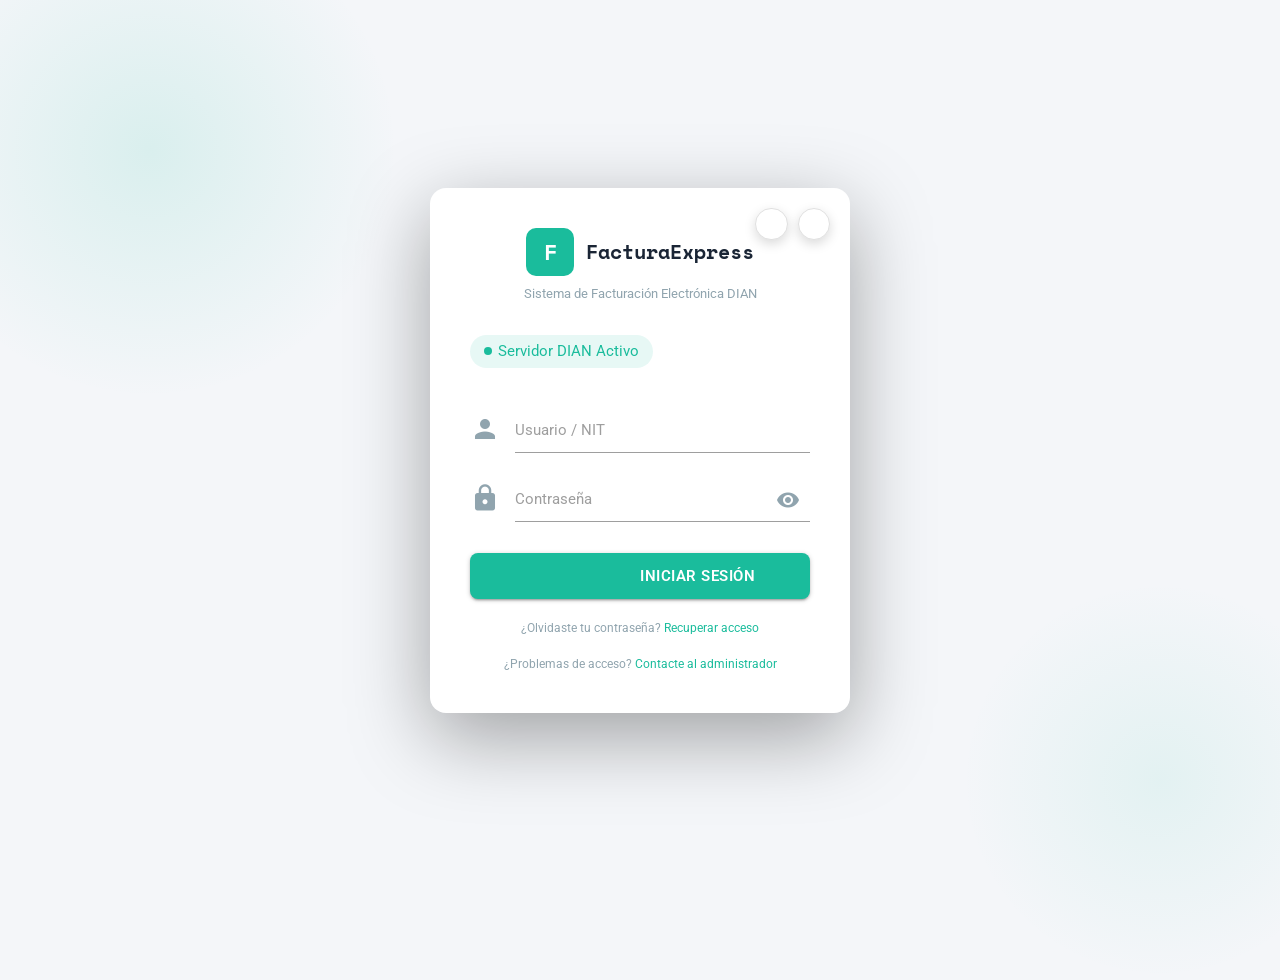
<file: Proyecto-FacturaExpress/index.html>
<!DOCTYPE html>
<html lang="es">
<head>
  <meta charset="UTF-8">
  <meta name="viewport" content="width=device-width, initial-scale=1.0">
  <title>FacturaExpress – Dashboard</title>
  <link rel="stylesheet" href="https://cdnjs.cloudflare.com/ajax/libs/materialize/1.0.0/css/materialize.min.css">
  <link href="https://fonts.googleapis.com/icon?family=Material+Icons" rel="stylesheet">
  <link rel="stylesheet" href="css/styles.css">
  <script src="js/accessibility-bootstrap.js"></script>
</head>
<body>

<!-- SIDEBAR -->
<div class="fx-sidebar">
  <a class="fx-sidebar-logo" href="index.html">
    <div class="fx-logo-box">F</div>
    <span class="fx-logo-text">FacturaExpress</span>
  </a>
  <div class="fx-sidebar-nav">
    <a class="fx-nav-item fx-active" href="index.html"><i class="material-icons">dashboard</i> Panel Principal</a>
    <a class="fx-nav-item" href="ventas.html"><i class="material-icons">shopping_cart</i> Gestión de Ventas</a>
    <a class="fx-nav-item" href="facturacion.html"><i class="material-icons">description</i> Facturación Electrónica</a>
    <a class="fx-nav-item" href="clientes.html"><i class="material-icons">group</i> Clientes</a>
    <a class="fx-nav-item" href="reportes.html"><i class="material-icons">bar_chart</i> Reportes y Estadísticas</a>
    <a class="fx-nav-item" href="configuracion.html"><i class="material-icons">settings</i> Configuración</a>
  </div>
  <div class="fx-sidebar-footer">
    <a class="fx-nav-item fx-logout" href="#" id="showLogoutBtn"><i class="material-icons">logout</i> Cerrar Sesión</a>
  </div>
</div>

<!-- MAIN -->
<div class="fx-main-area">

  <!-- TOPBAR -->
  <div class="fx-topbar">
    <span class="fx-topbar-title">Dashboard</span>
    <div class="fx-topbar-dian"><span class="pulse-dot"></span> DIAN SINCRONIZADO</div>
    <div class="fx-topbar-user">
      <div class="fx-topbar-user-info">
        <div class="fx-topbar-user-name">Jhon H. Romero</div>
        <div class="fx-topbar-user-role">Admin del Sistema</div>
      </div>
      <i class="material-icons" style="color:#1a2535;font-size:30px;">account_circle</i>
    </div>
  </div>

  <!-- CONTENIDO -->
  <div class="fx-content">

    <!-- KPIs -->
    <div class="row" style="margin-bottom:0;">
      <div class="col s12 m6 l3" style="padding-bottom:18px;">
        <div class="stat-card">
          <div class="stat-label">Ventas del Día</div>
          <div class="stat-value">$1.240.000</div>
          <div class="stat-change change-up"><i class="material-icons" style="font-size:14px;">arrow_upward</i> +12% vs ayer</div>
        </div>
      </div>
      <div class="col s12 m6 l3" style="padding-bottom:18px;">
        <div class="stat-card">
          <div class="stat-label">Facturas Emitidas</div>
          <div class="stat-value">45</div>
          <div class="stat-change change-up"><i class="material-icons" style="font-size:14px;">arrow_upward</i> +5 resp.</div>
        </div>
      </div>
      <div class="col s12 m6 l3" style="padding-bottom:18px;">
        <div class="stat-card">
          <div class="stat-label">Pendientes DIAN</div>
          <div class="stat-value">0</div>
          <div class="stat-change change-neutral"><i class="material-icons" style="font-size:14px;">check_circle</i> Ok respecto ayer</div>
        </div>
      </div>
      <div class="col s12 m6 l3" style="padding-bottom:18px;">
        <div class="stat-card">
          <div class="stat-label">Ticket Promedio</div>
          <div class="stat-value">$27.500</div>
          <div class="stat-change change-down"><i class="material-icons" style="font-size:14px;">arrow_downward</i> -2% respecto ayer</div>
        </div>
      </div>
    </div>

    <!-- Gráfico + Transacciones -->
    <div class="row">
      <div class="col s12 l8" style="padding-bottom:18px;">
        <div class="content-card">
          <svg viewBox="0 0 560 180" xmlns="http://www.w3.org/2000/svg" style="width:100%;height:170px;">
            <defs>
              <linearGradient id="cg" x1="0" y1="0" x2="0" y2="1">
                <stop offset="0%" stop-color="#1abc9c" stop-opacity=".18"/>
                <stop offset="100%" stop-color="#1abc9c" stop-opacity="0"/>
              </linearGradient>
            </defs>
            <line x1="0" y1="160" x2="560" y2="160" stroke="#eceff1" stroke-width="1"/>
            <line x1="0" y1="120" x2="560" y2="120" stroke="#eceff1" stroke-width="1" stroke-dasharray="4"/>
            <line x1="0" y1="80"  x2="560" y2="80"  stroke="#eceff1" stroke-width="1" stroke-dasharray="4"/>
            <line x1="0" y1="40"  x2="560" y2="40"  stroke="#eceff1" stroke-width="1" stroke-dasharray="4"/>
            <path d="M0,140 C80,130 130,120 180,100 C240,80 290,95 360,70 C420,50 490,28 560,16 L560,160 L0,160 Z" fill="url(#cg)"/>
            <path d="M0,140 C80,130 130,120 180,100 C240,80 290,95 360,70 C420,50 490,28 560,16" fill="none" stroke="#1abc9c" stroke-width="2.5"/>
            <circle cx="0"   cy="140" r="4" fill="#1abc9c"/>
            <circle cx="180" cy="100" r="4" fill="#1abc9c"/>
            <circle cx="290" cy="95"  r="4" fill="#1abc9c"/>
            <circle cx="360" cy="70"  r="4" fill="#1abc9c"/>
            <circle cx="490" cy="28"  r="4" fill="#1abc9c"/>
            <circle cx="560" cy="16"  r="4" fill="#1abc9c"/>
            <text x="4"   y="178" fill="#b0bec5" font-size="11" font-family="Roboto">Lun</text>
            <text x="94"  y="178" fill="#b0bec5" font-size="11" font-family="Roboto">Mar</text>
            <text x="186" y="178" fill="#b0bec5" font-size="11" font-family="Roboto">Mié</text>
            <text x="278" y="178" fill="#b0bec5" font-size="11" font-family="Roboto">Jue</text>
            <text x="372" y="178" fill="#b0bec5" font-size="11" font-family="Roboto">Vie</text>
            <text x="462" y="178" fill="#b0bec5" font-size="11" font-family="Roboto">Sáb</text>
          </svg>
          <p class="chart-label">Gráfico de Ventas Semanales</p>
        </div>
      </div>
      <div class="col s12 l4" style="padding-bottom:18px;">
        <div class="content-card" style="height:100%;">
          <div class="card-title-sm">Últimas Transacciones</div>
          <ul class="txn-list">
            <li>
              <div class="txn-icon-box"><i class="material-icons" style="font-size:18px;">receipt</i></div>
              <div><div class="txn-num">FAC-00124</div><div class="txn-time">Hace 15 min.</div></div>
              <div class="txn-amount">$45.000</div>
            </li>
            <li>
              <div class="txn-icon-box"><i class="material-icons" style="font-size:18px;">receipt</i></div>
              <div><div class="txn-num">FAC-00123</div><div class="txn-time">Hace 15 min.</div></div>
              <div class="txn-amount">$12.500</div>
            </li>
            <li>
              <div class="txn-icon-box"><i class="material-icons" style="font-size:18px;">receipt</i></div>
              <div><div class="txn-num">FAC-00122</div><div class="txn-time">Hace 16 min.</div></div>
              <div class="txn-amount">$89.000</div>
            </li>
          </ul>
        </div>
      </div>
    </div>

  </div><!-- /fx-content -->

  <!-- FOOTER -->
  <div class="fx-footer">
    <span>© 2026 FACTURAEXPRESS – FACTURACIÓN SEGURA</span>
    <div class="fx-footer-statuses">
      <div class="fx-f-status"><span class="pulse-dot"></span> MOTOR FISCAL ACTIVO</div>
      <div class="fx-f-status"><span class="pulse-dot"></span> BACKUPS AL DÍA</div>
    </div>
  </div>

</div><!-- /fx-main-area -->

<script src="https://cdnjs.cloudflare.com/ajax/libs/materialize/1.0.0/js/materialize.min.js"></script>
<script src="js/core.js"></script>

</body>
</html>
</file>
<file: Proyecto-FacturaExpress/css/styles.css>
/* FacturaExpress – Estilos compartidos */

@import url('https://fonts.googleapis.com/css2?family=Space+Mono:wght@400;700&family=Roboto:wght@300;400;500;700&display=swap');

:root {
  --accent:    #1abc9c;
  --accent-dk: #148f77;
  --danger:    #e74c3c;
  --danger-dk: #c0392b;
  --sidebar-bg:#0f1923;
  --bg-main:   #f4f6f9;
  --text-dark: #1a2535;
  --text-muted:#90a4ae;
  --border:    #eceff1;
  --card-bg:   #ffffff;
  --sidebar-w: 230px;
  --success:   #27ae60;
  --warning:   #f39c12;
  --info:      #3498db;
}

/* ── RESET BÁSICO ── */
*, *::before, *::after { box-sizing: border-box; margin: 0; padding: 0; }

/* ── BODY: flex horizontal ── */
body {
  font-family: 'Roboto', sans-serif;
  background: var(--bg-main);
  min-height: 100vh; 
  display: flex !important;
  flex-direction: row !important;
  transition: background-color 0.3s ease, color 0.3s ease;
}

/* Login Page Layout Override */
body.fx-login-page {
  flex-direction: column !important;
  align-items: center;
  justify-content: center;
  overflow: hidden;
}

/* Animación de entrada para el login */
@keyframes fxFadeUp {
  from { opacity: 0; transform: translateY(20px); }
  to { opacity: 1; transform: translateY(0); }
}

.login-card {
  animation: fxFadeUp 0.6s cubic-bezier(0.165, 0.84, 0.44, 1);
  position: relative;
  overflow: hidden;
}

/* SIDEBAR */
.fx-sidebar {
  width: var(--sidebar-w);
  min-width: var(--sidebar-w);
  height: 100vh;
  position: sticky;
  top: 0; left: 0;
  z-index: 200;
  background-color: var(--sidebar-bg);
  display: flex;
  flex-direction: column;
  overflow: hidden;
  transition: background-color 0.3s ease;
}

.fx-sidebar-logo {
  display: flex;
  align-items: center;
  gap: 10px;
  padding: 18px 16px;
  border-bottom: 1px solid rgba(255,255,255,0.07);
  text-decoration: none;
}

.fx-logo-box {
  width: 38px; height: 38px;
  background-color: var(--accent);
  border-radius: 8px;
  display: flex; align-items: center; justify-content: center;
  font-family: 'Space Mono', monospace;
  font-weight: 700; color: #fff; font-size: 18px;
  flex-shrink: 0;
}

.fx-logo-text {
  font-family: 'Space Mono', monospace;
  color: #fff; font-size: 14px; font-weight: 700;
}

.fx-sidebar-nav {
  flex: 1;
  padding: 12px 0;
  overflow-y: auto;
}

.fx-nav-item {
  display: flex;
  align-items: center;
  gap: 12px;
  padding: 12px 16px;
  color: #8da0b3;
  font-size: 13.5px;
  font-weight: 500;
  text-decoration: none;
  border-left: 3px solid transparent;
  transition: color .18s, background-color .18s, border-color .18s;
  line-height: 1.5;
  cursor: pointer;
}
.fx-nav-item:hover {
  color: #fff;
  background-color: rgba(255,255,255,0.05);
  text-decoration: none;
}
.fx-nav-item.fx-active {
  color: #fff;
  background-color: rgba(26,188,156,0.15);
  border-left-color: var(--accent);
}
.fx-nav-item .material-icons {
  font-size: 20px;
  flex-shrink: 0;
}

.fx-sidebar-footer {
  padding: 12px 0;
  border-top: 1px solid rgba(255,255,255,0.07);
}
.fx-nav-item.fx-logout { color: rgba(231,76,60,0.6); }
.fx-nav-item.fx-logout:hover { color: var(--danger); background-color: rgba(231,76,60,0.08); }

/* ÁREA PRINCIPAL */
.fx-main-area {
  flex: 1;
  display: flex;
  flex-direction: column;
  min-height: 100vh;
  background: var(--bg-main);
  transition: background-color 0.3s ease;
}

/* TOPBAR */
.fx-topbar {
  height: 64px;
  background: var(--card-bg);
  box-shadow: 0 1px 6px rgba(0,0,0,0.08);
  display: flex;
  align-items: center;
  justify-content: space-between;
  padding: 0 20px;
  position: sticky;
  top: 0;
  z-index: 50;
  flex-shrink: 0;
  gap: 12px;
  transition: background-color 0.3s ease;
}

.fx-topbar-title {
  font-family: 'Space Mono', monospace;
  font-size: 17px;
  font-weight: 700;
  color: var(--text-dark);
  white-space: nowrap;
  flex-shrink: 0;
  transition: color 0.3s ease;
}

.fx-topbar-dian {
  display: flex; align-items: center; gap: 6px;
  font-size: 11px; font-weight: 700;
  color: var(--accent);
  letter-spacing: 0.8px; text-transform: uppercase;
  white-space: nowrap;
}

.fx-topbar-user {
  display: flex;
  align-items: center;
  gap: 8px;
  flex-shrink: 0;
}
.fx-topbar-user-info { text-align: right; }
.fx-topbar-user-name {
  font-size: 13px; font-weight: 600; color: var(--text-dark);
  white-space: nowrap; line-height: 1.3;
  transition: color 0.3s ease;
}
.fx-topbar-user-role {
  font-size: 10px; color: var(--text-muted);
  text-transform: uppercase; letter-spacing: 0.5px;
}

/* PULSE DOT */
.pulse-dot {
  width: 8px; height: 8px;
  border-radius: 50%;
  background: var(--accent);
  display: inline-block;
  animation: blink 2s infinite;
  flex-shrink: 0;
}
@keyframes blink { 0%,100%{opacity:1} 50%{opacity:.3} }

/* CONTENIDO */
.fx-content {
  flex: 1;
  padding: 24px;
}

/* FOOTER */
.fx-footer {
  background: var(--sidebar-bg);
  padding: 8px 24px;
  display: flex;
  justify-content: space-between;
  align-items: center;
  flex-shrink: 0;
  flex-wrap: wrap;
  gap: 8px;
  transition: background-color 0.3s ease;
}
.fx-footer span { font-size: 11px; color: #546e7a; }
.fx-footer-statuses { display: flex; gap: 16px; }
.fx-f-status {
  display: flex; align-items: center; gap: 5px;
  font-size: 11px; font-weight: 700;
  color: var(--accent);
  text-transform: uppercase; letter-spacing: 0.5px;
}

/* COMPONENTES */
.stat-card {
  background: var(--card-bg);
  border-radius: 10px;
  padding: 20px;
  border-top: 3px solid var(--accent);
  box-shadow: 0 2px 8px rgba(0,0,0,0.06);
  transition: transform .2s, box-shadow .2s, background-color 0.3s ease;
  height: 100%;
}
.stat-card:hover { transform: translateY(-3px); box-shadow: 0 8px 24px rgba(0,0,0,0.1); }
.stat-label  { font-size: 11px; color: var(--text-muted); text-transform: uppercase; letter-spacing: .8px; font-weight: 600; margin-bottom: 6px; }
.stat-value  { font-size: 26px; font-weight: 700; color: var(--text-dark); font-family: 'Space Mono', monospace; margin-bottom: 4px; transition: color 0.3s ease; }
.stat-change { font-size: 12px; font-weight: 600; display: flex; align-items: center; gap: 3px; }
.change-up      { color: var(--accent); }
.change-down    { color: var(--danger); }
.change-neutral { color: var(--text-muted); }

.content-card {
  background: var(--card-bg);
  border-radius: 10px;
  padding: 22px;
  box-shadow: 0 2px 8px rgba(0,0,0,0.06);
  transition: background-color 0.3s ease;
}
.card-title-sm { font-size: 13px; font-weight: 700; color: var(--text-dark); margin-bottom: 14px; transition: color 0.3s ease; }

.txn-list { list-style: none; }
.txn-list li { display: flex; align-items: center; gap: 12px; padding: 10px 0; border-bottom: 1px solid var(--border); }
.txn-list li:last-child { border-bottom: none; }
.txn-icon-box { width: 34px; height: 34px; background: rgba(26,188,156,0.1); border-radius: 8px; display: flex; align-items: center; justify-content: center; color: var(--accent); flex-shrink: 0; }
.txn-num    { font-size: 13px; font-weight: 600; }
.txn-time   { font-size: 11px; color: var(--text-muted); }
.txn-amount { font-family: 'Space Mono', monospace; font-weight: 700; color: var(--accent); font-size: 14px; margin-left: auto; }

.payment-panel { background: var(--sidebar-bg); border-radius: 10px; padding: 22px; color: #fff; transition: background-color 0.3s ease; }
.payment-panel h6 { color: var(--accent); font-size: 12px; font-weight: 700; text-transform: uppercase; letter-spacing: .8px; margin-bottom: 18px; }
.pay-row  { display: flex; justify-content: space-between; font-size: 13px; margin-bottom: 10px; }
.pay-lbl  { color: #8da0b3; }
.pay-val  { color: #ecf0f1; font-family: 'Space Mono', monospace; font-weight: 600; }
.pay-divider { border-top: 1px solid rgba(255,255,255,0.1); margin: 12px 0; }
.total-lbl { font-size: 13px; color: #8da0b3; margin-bottom: 4px; }
.total-val { font-size: 28px; font-weight: 700; color: var(--accent); font-family: 'Space Mono', monospace; }

/* Estilos compartidos del modal de cierre de sesión */
.logout-modal {
  max-width: 420px !important;
  width: 90% !important;
  border-radius: 20px !important;
  overflow: hidden !important;
}
.logout-modal .modal-content {
  padding: 0 !important;
  max-height: none !important;
  height: auto !important;
}
.logout-header,
.logout-modal-header {
  background: linear-gradient(135deg, #0f1923 0%, #0f1a24 100%);
  padding: 20px 20px 16px 20px;
  text-align: center;
}
.logout-icon {
  width: 50px;
  height: 50px;
  background: rgba(26, 188, 156, 0.15);
  border-radius: 50%;
  display: flex;
  align-items: center;
  justify-content: center;
  margin: 0 auto 12px;
}
.logout-icon i {
  font-size: 28px;
  color: #1abc9c;
}
.logout-header h4,
.logout-header h3,
.logout-modal-header h4,
.logout-modal-header h3 {
  color: white;
  font-size: 20px;
  margin: 0 0 4px;
  font-family: 'Space Mono', monospace;
}
.logout-header p,
.logout-modal-header p {
  color: #8da0b3;
  margin: 0;
  font-size: 12px;
}
.logout-body {
  padding: 20px;
}
.logout-action-group {
  display: flex;
  gap: 12px;
}
.warning-compact {
  background: rgba(231, 76, 60, 0.08);
  border-left: 3px solid #e74c3c;
  padding: 10px 12px;
  border-radius: 8px;
  margin-bottom: 16px;
  display: flex;
  gap: 10px;
  align-items: center;
}
.warning-compact i {
  color: #e74c3c;
  font-size: 18px;
}
.warning-compact strong {
  display: inline;
  font-size: 13px;
  color: #1a2535;
}
.warning-compact span {
  font-size: 12px;
  color: #90a4ae;
}
.session-compact {
  background: #f4f6f9;
  border-radius: 12px;
  padding: 12px;
  margin-bottom: 20px;
}
.session-title-compact {
  font-size: 10px;
  font-weight: 700;
  color: #90a4ae;
  text-transform: uppercase;
  margin-bottom: 10px;
  display: flex;
  align-items: center;
  gap: 6px;
}
.session-title-compact i {
  font-size: 12px;
}
.session-grid {
  display: grid;
  grid-template-columns: 1fr 1fr;
  gap: 8px 12px;
}
.session-item {
  display: flex;
  justify-content: space-between;
  align-items: center;
}
.session-label-compact {
  color: #90a4ae;
  font-size: 11px;
}
.session-value-compact {
  color: #1a2535;
  font-weight: 600;
  font-family: 'Space Mono', monospace;
  font-size: 11px;
  background: white;
  padding: 2px 8px;
  border-radius: 12px;
}
.modal-buttons-compact {
  display: flex;
  gap: 10px;
  margin-bottom: 12px;
}
.modal-buttons-compact .btn {
  flex: 1;
  border-radius: 10px;
  height: 38px;
  line-height: 38px;
  font-weight: 600;
  text-transform: none;
  font-size: 13px;
  padding: 0;
}
.btn-cancel-compact {
  background: transparent !important;
  border: 1.5px solid #eceff1;
  color: #1a2535 !important;
}
.btn-cancel-compact:hover {
  background: #eceff1 !important;
}
.btn-logout-compact {
  background: linear-gradient(135deg, #e74c3c 0%, #c0392b 100%) !important;
}
.btn-logout-compact:hover {
  background: linear-gradient(135deg, #c0392b 0%, #a93226 100%) !important;
}
.security-note-compact {
  text-align: center;
  font-size: 10px;
  color: #90a4ae;
  display: flex;
  align-items: center;
  justify-content: center;
  gap: 6px;
}
.logout-loading {
  position: fixed;
  top: 0;
  left: 0;
  right: 0;
  bottom: 0;
  background: rgba(0,0,0,0.8);
  z-index: 9999;
  display: flex;
  align-items: center;
  justify-content: center;
  opacity: 0;
  visibility: hidden;
  transition: all 0.3s;
}
.logout-loading.active {
  opacity: 1;
  visibility: visible;
}
.loading-content {
  background: white;
  padding: 24px;
  border-radius: 20px;
  text-align: center;
  min-width: 200px;
}
.loading-content p {
  margin-top: 12px;
  color: #1a2535;
  font-weight: 500;
  font-size: 13px;
}
.btn-finalizar {
  width: 100%; margin-top: 20px;
  background-color: var(--accent) !important;
  font-family: 'Space Mono', monospace;
  font-size: 16px; border-radius: 8px !important;
  height: 54px !important; padding: 0 16px !important;
  line-height: 54px !important;
  font-weight: 700;
  display: flex; align-items: center; justify-content: center; gap: 8px;
}
.btn-finalizar:hover { background-color: var(--accent-dk) !important; }
.nota-genera { text-align: center; font-size: 10px; color: #546e7a; font-weight: 700; text-transform: uppercase; letter-spacing: .8px; margin-top: 10px; }

.badge-status { display: inline-flex; align-items: center; gap: 4px; padding: 3px 10px; border-radius: 20px; font-size: 11px; font-weight: 700; }
.badge-sent   { background: rgba(26,188,156,0.12); color: var(--accent); }

.client-card { background: var(--card-bg); border: 1px solid var(--border); border-radius: 10px; padding: 20px; transition: all .2s; box-shadow: 0 2px 8px rgba(0,0,0,0.05); }
.client-card:hover { border-color: var(--accent); box-shadow: 0 6px 20px rgba(26,188,156,0.1); transform: translateY(-2px); }

.config-section-card {
  background: var(--card-bg);
  border-radius: 16px;
  padding: 1.5rem 1.8rem;
  margin-bottom: 1.8rem;
  box-shadow: 0 6px 14px rgba(0,0,0,0.03), 0 1px 3px rgba(0,0,0,0.05);
  transition: all 0.2s ease;
  border: 1px solid var(--border);
}

.config-section-card:hover {
  border-color: var(--accent);
  box-shadow: 0 12px 22px rgba(26,188,156,0.08);
}

.config-title {
  display: flex;
  align-items: center;
  gap: 12px;
  margin-bottom: 24px;
  border-bottom: 2px solid rgba(26,188,156,0.2);
  padding-bottom: 12px;
}

.config-title i {
  font-size: 28px;
  color: var(--accent);
  background: rgba(26,188,156,0.1);
  padding: 8px;
  border-radius: 14px;
}

.config-title h3 {
  font-size: 1.35rem;
  font-weight: 600;
  margin: 0;
  color: var(--text-dark);
  font-family: 'Space Mono', monospace;
  letter-spacing: -0.2px;
}

.config-sub {
  font-size: 12px;
  color: var(--text-muted);
  margin-top: 4px;
  font-weight: 400;
}

.info-row {
  display: flex;
  justify-content: space-between;
  align-items: baseline;
  flex-wrap: wrap;
  gap: 12px;
  margin-bottom: 1.2rem;
  padding: 6px 0;
  border-bottom: 1px dashed var(--border);
}

.info-label {
  font-weight: 600;
  font-size: 13px;
  color: #5b6e7c;
  text-transform: uppercase;
  letter-spacing: 0.4px;
}

.info-value {
  font-family: 'Space Mono', monospace;
  font-weight: 600;
  color: var(--text-dark);
  background: #f8fafc;
  padding: 4px 12px;
  border-radius: 40px;
  font-size: 13px;
}

.expiry-badge {
  background: rgba(231, 76, 60, 0.1);
  color: var(--danger);
  border-radius: 30px;
  padding: 4px 12px;
  font-size: 12px;
  font-weight: 700;
  display: inline-flex;
  align-items: center;
  gap: 6px;
}

.action-buttons-grid {
  display: flex;
  flex-wrap: wrap;
  gap: 12px;
  margin-top: 1rem;
}

.btn-outline-accent {
  background: transparent;
  border: 1.5px solid var(--accent);
  color: var(--accent);
  box-shadow: none;
  border-radius: 40px;
  padding: 0 20px;
  font-weight: 600;
  text-transform: none;
  transition: 0.2s;
  line-height: 36px;
  height: 36px;
}

.btn-outline-accent:hover {
  background: var(--accent);
  color: white;
}

.toggle-switch-custom {
  display: flex;
  align-items: center;
  justify-content: space-between;
  margin-bottom: 18px;
}

.switch label .lever {
  background-color: #cfd8dc;
}

.switch label input[type=checkbox]:checked+.lever {
  background-color: rgba(26,188,156,0.6);
}

.switch label input[type=checkbox]:checked+.lever:after {
  background-color: var(--accent);
}

.text-size-selector {
  display: flex;
  align-items: center;
  gap: 14px;
  flex-wrap: wrap;
}

.size-badge {
  background: #ecf0f1;
  border-radius: 40px;
  padding: 4px 16px;
  font-size: 12px;
  font-weight: 500;
  cursor: pointer;
  transition: 0.2s;
  color: #2c3e50;
}

.size-badge.active,
.size-badge:hover {
  background: var(--accent);
  color: white;
}

.btn-teal-text {
  color: var(--accent);
}

hr {
  background-color: var(--border);
  height: 1px;
  margin: 16px 0;
}

@media (max-width: 600px) {
  .config-section-card {
    padding: 1.2rem;
  }
  .info-row {
    flex-direction: column;
    align-items: flex-start;
    gap: 6px;
  }
  .action-buttons-grid .btn {
    width: 100%;
    text-align: center;
  }
}

.client-id-tag { font-size: 11px; color: var(--text-muted); }
.client-name   { font-weight: 700; font-size: 14px; margin: 6px 0 3px; }
.client-email  { font-size: 12px; color: var(--text-muted); margin-bottom: 14px; }
.client-actions { display: flex; justify-content: space-between; }

.progress            { background: var(--border) !important; border-radius: 10px !important; height: 10px !important; margin: 0 !important; }
.progress .determinate { background: var(--accent) !important; border-radius: 10px !important; }

table thead              { background: var(--sidebar-bg); }
table thead th           { color: var(--accent) !important; font-size: 11px; letter-spacing: .8px; padding: 14px 16px; }
table.striped > tbody > tr:nth-child(odd) { background: #f8fafb; }
table.highlight > tbody > tr:hover        { background: rgba(26,188,156,0.04) !important; }

.btn-teal  { background-color: var(--accent)    !important; }
.btn-teal:hover  { background-color: var(--accent-dk) !important; }
.btn-dark  { background-color: var(--text-dark) !important; }
.btn-dark:hover  { background-color: #2c3e50 !important; }

.report-kpi { background: #fff; border-radius:10px; padding:18px 20px; box-shadow:0 2px 8px rgba(0,0,0,0.06); border-left:4px solid #1abc9c; display:flex; align-items:center; gap:16px; }
.rk-icon { font-size:32px; color:#1abc9c; }
.rk-val { font-size:22px; font-weight:700; color:#1a2535; font-family:'Space Mono',monospace; }
.rk-lbl { font-size:11px; color:#90a4ae; text-transform:uppercase; letter-spacing:.7px; font-weight:600; }

.report-toolbar { display:flex; flex-wrap:wrap; align-items:center; gap:10px; justify-content:space-between; margin-bottom:18px; padding: 8px 12px; border-radius: 16px; background: rgba(255,255,255,0.05); }
.report-toolbar-tabs { display:flex; flex-wrap:wrap; gap:8px; align-items:center; }
.report-toolbar .btn { min-width: 180px; flex: 0 0 auto; }
.report-toolbar .tab-btn { flex: 0 1 auto; }
.report-toolbar .btn-dark { border-radius: 12px !important; padding: 0 20px !important; }
.tab-btn { padding:8px 18px; border:1px solid #cfd8dc; border-radius:20px; background:none; cursor:pointer; font-size:13px; font-weight:600; color:#546e7a; transition:all .18s; white-space: nowrap; }
.tab-btn.active, .tab-btn:hover { background:#1abc9c; color:#fff; border-color:#1abc9c; }

@media (max-width: 900px) {
  .report-toolbar { justify-content:flex-start; padding: 10px 8px; }
  .report-toolbar .btn { width:100%; margin-left:0; }
  .report-toolbar-tabs { width:100%; justify-content:flex-start; }
  .report-toolbar .tab-btn { flex: 1 1 auto; min-width: 120px; }
}

.input-field input:focus                   { border-bottom-color: var(--accent) !important; box-shadow: 0 1px 0 0 var(--accent) !important; }
.input-field input:focus + label,
.input-field input:focus ~ label           { color: var(--accent) !important; }

.qty-ctrl { display: flex; align-items: center; gap: 8px; }
.qty-btn  { width: 26px; height: 26px; border: 1px solid #cfd8dc; border-radius: 4px; background: none; cursor: pointer; font-size: 16px; display: flex; align-items: center; justify-content: center; transition: all .15s; }
.qty-btn:hover { background: var(--accent); color: #fff; border-color: var(--accent); }
.qty-val  { font-weight: 700; font-family: 'Space Mono', monospace; min-width: 20px; text-align: center; }

.section-heading { font-size: 11px; font-weight: 700; color: var(--text-muted); text-transform: uppercase; letter-spacing: .8px; margin: 6px 0 12px; text-align: center; }
.chart-label     { text-align: center; font-size: 12px; color: var(--text-muted); font-style: italic; margin-top: 6px; }

/* ============================================ */
/* ACCESIBILIDAD GLOBAL - Modo Oscuro */
/* ============================================ */

body.fx-dark-mode,
body.fx-dark-mode .fx-main-area {
  background: #121212 !important;
}

body.fx-dark-mode .fx-sidebar {
  background: #0a0f14 !important;
}

body.fx-dark-mode .fx-sidebar .fx-nav-item {
  color: #8da0b3 !important;
}

body.fx-dark-mode .fx-sidebar .fx-nav-item:hover {
  color: #fff !important;
  background-color: rgba(255,255,255,0.05) !important;
}

body.fx-dark-mode .fx-sidebar .fx-nav-item.fx-active {
  background-color: rgba(26,188,156,0.15) !important;
  color: #fff !important;
}

body.fx-dark-mode .stat-card,
body.fx-dark-mode .content-card,
body.fx-dark-mode .config-section-card,
body.fx-dark-mode .client-card {
  background: #1e2a32 !important;
  color: #e0e0e0 !important;
  border-color: #2c3e3f !important;
}

body.fx-dark-mode .payment-panel {
  background: #0a0f14 !important;
}

body.fx-dark-mode .fx-topbar,
body.fx-dark-mode .fx-footer {
  background: #0f1a1f !important;
}

body.fx-dark-mode .fx-topbar-title,
body.fx-dark-mode .fx-topbar-user-name,
body.fx-dark-mode .card-title-sm,
body.fx-dark-mode .stat-value,
body.fx-dark-mode .config-title h3 {
  color: #e0e0e0 !important;
}

body.fx-dark-mode .info-value,
body.fx-dark-mode .txn-amount,
body.fx-dark-mode .client-id-tag,
body.fx-dark-mode .client-email,
body.fx-dark-mode .txn-time {
  background: #2c3e50 !important;
  color: #cfd8dc !important;
}

body.fx-dark-mode .input-field input,
body.fx-dark-mode .input-field label {
  color: #ddd !important;
}

body.fx-dark-mode .input-field input {
  border-bottom-color: #4a6a6f !important;
}

body.fx-dark-mode .input-field input:focus {
  border-bottom-color: #1abc9c !important;
}

body.fx-dark-mode table tbody tr {
  border-bottom-color: #2c3e3f !important;
}

body.fx-dark-mode table.striped > tbody > tr:nth-child(odd) {
  background: #15232c !important;
}

body.fx-dark-mode .badge-status {
  background: rgba(26,188,156,0.15) !important;
}

body.fx-dark-mode .session-compact {
  background: #15232c !important;
}

body.fx-dark-mode .session-value-compact {
  background: #2c3e50 !important;
  color: #cfd8dc !important;
}

body.fx-dark-mode .warning-compact {
  background: rgba(231, 76, 60, 0.15) !important;
}

body.fx-dark-mode .warning-compact strong,
body.fx-dark-mode .warning-compact span {
  color: #e0e0e0 !important;
}

body.fx-dark-mode .modal .modal-content,
body.fx-dark-mode .logout-modal .modal-content {
  background: #1e2a32 !important;
}

body.fx-dark-mode .logout-header {
  background: #0a0f14 !important;
}

body.fx-dark-mode .progress {
  background: #2c3e50 !important;
}

body.fx-dark-mode .btn {
  color: #fff !important;
}

body.fx-dark-mode .btn-dark {
  background-color: #283d4f !important;
  color: #fff !important;
  border: 1px solid rgba(255,255,255,0.12) !important;
  box-shadow: 0 4px 12px rgba(0,0,0,0.18);
}

body.fx-dark-mode .btn-dark:hover {
  background-color: #33516a !important;
}

body.fx-dark-mode .report-kpi {
  background: #18232c !important;
  color: #e0e0e0 !important;
  border-left-color: #1abc9c !important;
  box-shadow: 0 2px 18px rgba(0,0,0,0.3) !important;
}
body.fx-dark-mode .report-kpi .rk-icon { color: #1abc9c !important; }
body.fx-dark-mode .report-kpi .rk-val { color: #f5f7fa !important; }
body.fx-dark-mode .report-kpi .rk-lbl { color: #96a8b8 !important; }
body.fx-dark-mode .report-toolbar { background: rgba(255,255,255,0.04) !important; }
body.fx-dark-mode .tab-btn { border-color: rgba(255,255,255,0.12) !important; color: #cbd6e3 !important; }
body.fx-dark-mode .tab-btn.active,
body.fx-dark-mode .tab-btn:hover { background: #1abc9c !important; color: #fff !important; border-color: #1abc9c !important; }
body.fx-dark-mode .report-toolbar .btn { box-shadow: 0 8px 22px rgba(0,0,0,0.16) !important; }

body.fx-high-contrast .report-kpi {
  background: #fffbd6 !important;
  border-left-color: #000 !important;
  box-shadow: none !important;
  color: #000 !important;
}
body.fx-high-contrast .report-kpi .rk-icon { color: #000 !important; }
body.fx-high-contrast .report-kpi .rk-val { color: #000 !important; }
body.fx-high-contrast .report-kpi .rk-lbl { color: #000 !important; }
body.fx-high-contrast .report-toolbar {
  background: #fff !important;
  border: 2px solid #000 !important;
}
body.fx-high-contrast .report-toolbar .tab-btn {
  border-color: #000 !important;
  color: #000 !important;
  background: #fff !important;
}
body.fx-high-contrast .report-toolbar .tab-btn.active,
body.fx-high-contrast .report-toolbar .tab-btn:hover {
  background: #000 !important;
  color: #ff0 !important;
  border-color: #000 !important;
}

body.fx-dark-mode .btn-teal {
  background-color: #1abc9c !important;
  color: #fff !important;
}

body.fx-dark-mode .btn-teal:hover {
  background-color: #16a085 !important;
}

/* ============================================ */
/* ACCESIBILIDAD GLOBAL - Alto Contraste */
/* ============================================ */

/* Fondo blanco para dashboard en alto contraste */
body.fx-high-contrast:not(.fx-login-page),
body.fx-high-contrast:not(.fx-login-page) .fx-main-area {
  filter: none !important;
  background: #ffffff !important;
}

/* Temas específicos para el Login */
body.fx-login-page.fx-high-contrast {
  background: #000 !important;
}

body.fx-login-page.fx-high-contrast::before,
body.fx-login-page.fx-high-contrast::after {
  display: none !important;
}

body.fx-login-page.fx-high-contrast .login-card {
  background: #fffbd6 !important;
  border: 4px solid #ffff00 !important;
}

body.fx-login-page.fx-dark-mode {
  background: var(--sidebar-bg) !important;
}

body.fx-login-page.fx-dark-mode .login-card {
  background: #1e2a32 !important;
  color: #e0e0e0 !important;
  box-shadow: 0 24px 80px rgba(0,0,0,0.6);
}

body.fx-login-page.fx-dark-mode .logo-text,
body.fx-login-page.fx-dark-mode .login-subtitle,
body.fx-login-page.fx-dark-mode .login-footer {
  color: #cfd8dc !important;
}

/* Adaptación de botones de accesibilidad en Login para modo oscuro */
body.fx-login-page.fx-dark-mode .login-access-nav .btn-floating {
  background-color: #1e2a32 !important;
  border: 1px solid #37474f !important;
}

body.fx-login-page.fx-dark-mode .login-access-nav .btn-floating i {
  color: #fff !important;
}

body.fx-high-contrast .fx-sidebar {
  background-color: #000 !important;
  border-right: 2px solid #ff0 !important;
}

body.fx-high-contrast .fx-sidebar .fx-nav-item {
  color: #fff !important;
}

body.fx-high-contrast .fx-sidebar .fx-nav-item:hover,
body.fx-high-contrast .fx-sidebar .fx-nav-item.fx-active {
  background: #ffeb3b !important;
  color: #000 !important;
}

body.fx-high-contrast .stat-card,
body.fx-high-contrast .content-card,
body.fx-high-contrast .config-section-card,
body.fx-high-contrast .client-card,
body.fx-high-contrast .payment-panel {
  background: #fffbd6 !important;
  border: 2px solid black !important;
  color: #000 !important;
}

body.fx-high-contrast .payment-panel h6,
body.fx-high-contrast .pay-lbl,
body.fx-high-contrast .total-lbl,
body.fx-high-contrast .nota-genera {
  color: #000 !important;
}

body.fx-high-contrast .pay-val,
body.fx-high-contrast .total-val {
  color: #000 !important;
}

body.fx-high-contrast .fx-topbar {
  background: #000 !important;
  border-bottom: 2px solid #ff0 !important;
}

/* Unificación de botones y controles en Alto Contraste */
body.fx-high-contrast .btn,
body.fx-high-contrast .btn-flat,
body.fx-high-contrast .tab-btn,
body.fx-high-contrast .qty-btn,
body.fx-high-contrast .accessibility-option,
body.fx-high-contrast #fontSizeControl,
body.fx-high-contrast .login-access-nav .btn-floating {
  background-color: #000 !important;
  color: #ffff00 !important; /* Amarillo Neón */
  border: 2px solid #ffff00 !important;
  font-weight: 800 !important;
  text-transform: uppercase !important;
  box-shadow: none !important;
  opacity: 1 !important;
}

body.fx-high-contrast .btn:hover,
body.fx-high-contrast .tab-btn:hover,
body.fx-high-contrast .tab-btn.active,
body.fx-high-contrast .qty-btn:hover,
body.fx-high-contrast .accessibility-option:hover {
  background-color: #ffff00 !important;
  color: #000 !important;
}

/* Asegurar que los íconos hereden el color del texto en botones de alto contraste */
body.fx-high-contrast .btn i {
  color: inherit !important;
}

body.fx-high-contrast .fx-topbar-title,
body.fx-high-contrast .fx-topbar-user-name {
  color: #ff0 !important;
}

body.fx-high-contrast .stat-value,
body.fx-high-contrast .card-title-sm {
  color: #000 !important;
}

/* Variantes específicas para botones de acción crítica o neutral */
body.fx-high-contrast .btn-logout-compact {
  background-color: #ff0000 !important;
  color: #ffffff !important;
  border: 2px solid #ffffff !important;
}

body.fx-high-contrast .fx-sidebar .fx-logout {
  background-color: transparent !important;
  color: #ffffff !important;
  border: 2px solid #ffff00 !important;
  margin: 10px 15px !important;
  border-radius: 8px !important;
  justify-content: center !important;
}

body.fx-high-contrast .btn-cancel-compact,
body.fx-high-contrast .modal-close {
  border-color: #ffffff !important;
  color: #ffffff !important;
}

body.fx-high-contrast .logout-modal .logout-header {
  background: #000 !important;
}

body.fx-high-contrast .logout-header {
  background: #000 !important;
  border-bottom: 2px solid #ff0 !important;
}

body.fx-high-contrast .logout-header h4 {
  color: #ff0 !important;
}

body.fx-high-contrast .warning-compact {
  border-left: 4px solid #ff0000 !important;
  background: #fff !important;
}

body.fx-high-contrast .warning-compact strong,
body.fx-high-contrast .warning-compact span {
  color: #000 !important;
}

body.fx-high-contrast .session-compact {
  background: #fff !important;
  border: 1px solid #000 !important;
}

body.fx-high-contrast .session-value-compact {
  background: #000 !important;
  color: #fff !important;
}

body.fx-high-contrast table th {
  background: #000 !important;
  color: #ff0 !important;
}

body.fx-high-contrast table td {
  border: 1px solid #000 !important;
}

body.fx-high-contrast .progress {
  background: #fff !important;
  border: 1px solid #000 !important;
}

body.fx-high-contrast .progress .determinate {
  background: #000 !important;
}

/* Transiciones suaves */
body,
.stat-card,
.content-card,
.config-section-card,
.client-card,
.fx-sidebar,
.fx-topbar,
.fx-footer,
.btn,
.modal,
.modal .modal-content,
.logout-header,
.session-compact,
.warning-compact {
  transition: background-color 0.3s ease, color 0.3s ease, border-color 0.3s ease !important;
}
#fontSizeControl {
    background: rgba(26, 188, 156, 0.1);
    border: none;
    color: #1abc9c;
    font-size: 12px;
    font-weight: 500;
    cursor: pointer;
    outline: none;
    font-family: inherit;
    padding: 6px 12px;
    border-radius: 20px;
    transition: all 0.2s ease;
}

#fontSizeControl:hover {
    background: rgba(26, 188, 156, 0.2);
}

#fontSizeControl option {
    background: var(--card-bg);
    color: var(--text-dark);
}

/* Clases utilitarias para reducir estilos inline */
.text-muted { color: var(--text-muted); }
.text-accent { color: var(--accent); }
.text-danger { color: var(--danger); }
.text-dark { color: var(--text-dark); }
.text-white { color: #fff; }
.fw-600 { font-weight: 600; }
.fw-700 { font-weight: 700; }
.mono { font-family: 'Space Mono', monospace; }
.mr-4 { margin-right: 4px; }
.mb-0 { margin-bottom: 0; }
.p-0 { padding: 0; }
.d-flex { display: flex; }
.align-center { align-items: center; }
.justify-between { justify-content: space-between; }
.gap-8 { gap: 8px; }
.gap-12 { gap: 12px; }
.empty-state { text-align: center; padding: 40px; color: var(--text-muted); }
.empty-state i { font-size: 48px; color: var(--text-muted); }
.empty-state p { margin-top: 16px; }
.btn-pdf { color: #546e7a !important; }
.btn-xml { color: var(--accent) !important; }
.btn-danger-flat { color: var(--danger) !important; padding: 0 4px !important; }
.table-mono { font-family: 'Space Mono', monospace; font-weight: 700; }
.user-icon { color: var(--text-dark); font-size: 30px; }
.dian-badge-text { color: #1abc9c; font-weight: 700; }
.pagination-disabled { color: #90a4ae; cursor: not-allowed; }
.pagination-enabled { color: var(--accent); cursor: pointer; }
.card-title-icon { font-size: 16px; vertical-align: middle; }
.border-bottom-light { border-bottom: 1px solid #eceff1; }
.top-products-item { display: flex; justify-content: space-between; padding: 9px 0; }
.top-products-count { color: var(--accent); font-family: 'Space Mono', monospace; font-size: 12px; }
.chart-legend { display: flex; align-items: center; gap: 6px; font-size: 12px; color: #546e7a; }
.chart-legend-swatch { width: 12px; height: 12px; border-radius: 3px; }
.empty-table-icon { font-size: 48px; color: #90a4ae; }
.empty-table-text { margin-top: 16px; color: #90a4ae; }
.pay-total-val { font-size: 32px; font-weight: 800; color: #1a2535; font-family: 'Space Mono', monospace; margin-bottom: 24px; }
.client-card-icon { font-size: 34px; color: #90a4ae; }
.modal-close-btn { color: #546e7a; }
.btn-rounded { border-radius: 40px !important; }
.inline-flex { display: inline-flex; align-items: center; }
.flex-wrap { flex-wrap: wrap; }
.flex-1 { flex: 1; }
.min-w-220 { min-width: 220px; }
.search-prefix { color: #90a4ae; }
.filter-btn { border: 1px solid #cfd8dc; border-radius: 6px; color: #546e7a; }
.goal-label { color: #546e7a; }
.goal-percent { color: var(--accent); font-weight: 700; }
.goal-missing { font-size: 12px; color: #90a4ae; }
.goal-missing strong { color: var(--text-dark); }
.session-info-icon { font-size: 12px; }
.role-uppercase { font-size: 10px; color: var(--text-muted); text-transform: uppercase; letter-spacing: 0.5px; }
.factura-num { font-weight: 700; }
.mt-8 { margin-top: 8px; }
.mb-16 { margin-bottom: 16px; }
.pb-18 { padding-bottom: 18px; }
.fx-dialog-overlay {
    position: fixed; top: 0; left: 0; right: 0; bottom: 0;
    background: rgba(0,0,0,0.5);
    display: flex; align-items: center; justify-content: center;
    z-index: 10000;
}
.fx-dialog-box {
    background: var(--card-bg, #fff);
    border-radius: 16px; padding: 28px;
    max-width: 440px; width: 90%;
    box-shadow: 0 24px 80px rgba(0,0,0,0.3);
}
.fx-dialog-header {
    display: flex; align-items: center; gap: 12px; margin-bottom: 16px;
}
.fx-dialog-icon { font-size: 32px; }
.fx-dialog-title {
    margin: 0; font-family: 'Space Mono', monospace;
    font-weight: 700; color: var(--text-dark, #1a2535);
}
.fx-dialog-message {
    color: var(--text-muted, #546e7a);
    font-size: 14px; line-height: 1.5; margin-bottom: 20px;
}
.fx-dialog-actions {
    display: flex; gap: 10px; justify-content: flex-end;
}

/* Modo oscuro para los controles */
body.fx-dark-mode .accessibility-option {
    background: rgba(26, 188, 156, 0.2);
}

body.fx-dark-mode #fontSizeControl {
    background: rgba(26, 188, 156, 0.2);
    color: #1abc9c;
}

body.fx-dark-mode #fontSizeControl option {
    background: #1e2a32;
    color: #e0e0e0;
}

/* Alto contraste para los controles */
body.fx-high-contrast .accessibility-option {
    border: 1px solid #000;
    background: #fff !important;
    color: #000 !important;
}

body.fx-high-contrast .accessibility-option i {
    color: #000 !important;
}

body.fx-high-contrast #fontSizeControl {
    border: 1px solid #000;
    background: #fff !important;
    color: #000 !important;
    padding: 5px 11px;
    border-radius: 20px;
}

body.fx-high-contrast #fontSizeControl option {
    background: #fff;
    color: #000;
}
</file>
